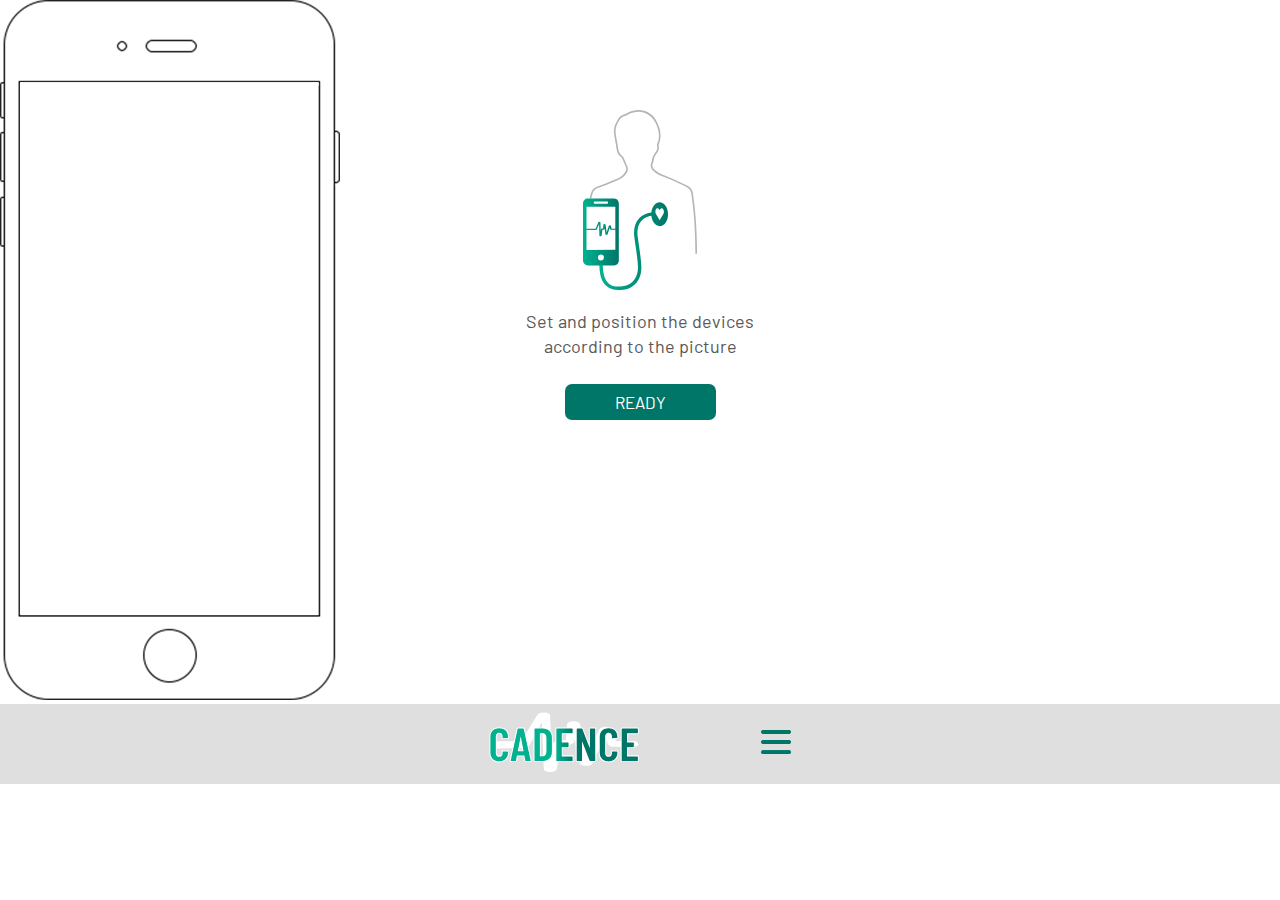
<file: cardioapp/intructions.html>
<!DOCTYPE html>
<html>
<head>
	<title>Cardio App</title>
	<meta charset="utf-8">   
    <meta name="viewport" content="initial-scale=1, maximum-scale=1, user-scalable=no, width=device-width">
	<link rel="stylesheet" href="css/style.css">
	<link href="https://fonts.googleapis.com/css?family=Barlow+Semi+Condensed:600|Barlow:400,600" rel="stylesheet">
</head>
<body>
	<img id="phone-mask" src="imgs/phone.png" alt="phone mask" />

	<div id="mask">
		<header>
			<div id="header">
				<div class="container">
					<h1>Cardio App - Making your routine easier and healthier</h1>
					<a class="logo" href="index.html">
						<img src="imgs/logo.svg" alt="Cardio App Logo" />
					</a>

					<a id="hambNav" href="#">
						<img src="imgs/hamb_nav.png" alt="hambuguer navigation" />
					</a>
				</div>
			</div>
			
			<nav id="navDrop">
				<ul>
					<li><a href="index.html">Dashboard</a></li>
					<li><a href="index.html">History</a></li>
					<li><a href="index.html">Logout</a></li>
				</ul>
			</nav>
		</header>
		<!-- //header -->

		<section id="instructions"> 
			<div class="container">
				<img src="imgs/listening_icon.svg" alt="Right position for the device" />
				<div class="instruct">
					<p>Set and position the devices according to the picture</p>
				</div>
				<a id="startRecord" class="btn" href="checking.html">Ready</a>
			</div>
		</section>
		<!-- //section dashboard -->

		<footer id="footerInstructions">
			<div class="container">
				<img src="imgs/wave_before.png" alt="waves sound before" />
			</div>
		</footer>
		<!-- //footer -->
	</div>

	<script src="js/hambnav.js"></script>
</body>
</html>
</file>
<file: cardioapp/css/style.css>
/*general style*/
*{
	margin: 0;
	padding: 0;
	list-style: none;
	box-sizing: border-box;
	text-decoration: none;
	font-family: 'Barlow', sans-serif;
	font-weight: 400 !important;
	font-size: 18px;
}

html {
	min-height: 100%;
	position: relative;
	margin: 0 auto;
}

body {
	padding-bottom: 100px;
}

.container {
	width: 100%;
	max-width: 425px;
	margin: auto;
	position: relative;
}

.btn {
	padding: 8px 50px;
	background-color: #007668;
	border-radius: 7px;
	text-align: center;
	color: #fff !important;
	font-weight: 600;
	margin: 20px 0;
	display: inline-block;
	text-transform: uppercase;
	font-size: 17px;
}

.btn:hover {
	background-color: #00b290;
}

/*mask*/

/*header style*/
header #header, footer {
	background-color: #dfdfdf;
}

header #header {
	position: relative;
}

header .container {
	height: 80px;
	position: relative;
	display: flex;
	justify-content: space-around;
	align-items: center;
}

#header {
	z-index: 99;
}

header h1 {
	text-indent: -9999px;
	position: absolute;
	font-family: 'Barlow Semi Condensed', sans-serif;
	font-weight: 600;
	z-index: -1;
}

header .logo, header nav, header nav #hambNav {
	display: inline-block;
}

header .logo {
	min-width: 150px;
	width: 30%;
}

header #hambNav {
	text-align: right;
}

header #hambNav {
	width: 7%;
	max-width: 30px;
}

header img {
	width: 100%;
}

header nav {
	position: absolute;
	top: -100%;
	z-index: 3;
	text-align: center;
	width: 100%;
	height: 0;
	overflow: hidden;
}

header nav ul {
	margin-top: 80px;
	-webkit-box-shadow: 0px 7px 32px -7px rgba(0,0,0,0.60);
	-moz-box-shadow: 0px 7px 32px -7px rgba(0,0,0,0.60);
	box-shadow: 0px 7px 32px -7px rgba(0,0,0,0.60);
}

header nav ul li a {
	display: inline-block;
	width: 100%;
	padding: 20px;
	color: #5a5959 !important;
	background-color: #dfdfdf;
}

header nav ul li a:hover {
	color: #fff !important;
	background-color: #007668;
}

header nav ul li:nth-child(2) {
	border-top: 1px solid #007668;
	border-bottom: 1px solid #007668;
}

header nav:before {
	content: "";
	position: absolute;
	width: 100%;
	height: 100%;
	background-color: #000;
	opacity: 0.5;
	top: 0;
	left: 0;
	z-index: -1;
}

/*section style*/
section {
	position: relative;
	text-align: center;
	margin: 5% 0;
}

/*section dashboard style*/
#homePage, #instructionsPage, #checkingPage {
	min-height: 100% !important;
}

#dashboard, #instructions, #checking {
	position: absolute;
	top: 110px;
	right: 0;
	left: 0;
	margin: auto;
	max-width: 280px;
}

#dashboard .beats, #checking #bubble p {
	font-size: 80px;
	font-family: 'Barlow Semi Condensed', sans-serif;
	font-weight: 600;
	color: #00b290;
	padding-top: 15px;
}

#dashboard .bpm {
	font-size: 25px;
	color: #848484;
	margin-top: -15px;
	margin-left: 5px;
	letter-spacing: 6px;
	text-transform: uppercase;
}

#dashboard .checkTime p {
	color: #a1a1a1;
	line-height: 23px;
}

#dashboard .time span {
	margin-left: 10px;
	text-transform: uppercase;
}

/*section instructions style*/
#instructions .instruct {
	padding: 15px 0 5px;
}

#instructions .instruct p {
	color: #5a5959;
	line-height: 25px;
}

#instructions img, #checking img {
	height: 180px;
}

#footerInstructions {
	display: none;
}

/*section checking style*/
#checking .instruct .listen, #checking .instruct #dots {
	font-size: 35px;
	font-family: 'Barlow Semi Condensed', sans-serif;
	font-weight: 600;
	text-transform: uppercase;
	color: #007668;
	margin: 30px 0 15px;
}

#checking .instruct p {
	color: #848484;
	line-height: 25px;
}

#checking .instruct span, #checking #bubble span {
	color: #5a5959;
}

#checking #bubble {
	position: absolute;
	top: -10px;
	right: -40px;
	border-radius: 100%;
	border: 1px solid #00b290;
	height: 100px;
	width: 100px;
}

#checking #bubble p {
	font-size: 40px;
	display: block;
	margin-left: -10px;
	margin-top: -7px;
}

#checking #bubble span {
	display: block;
	font-size: 15px;
}

/*footer style*/
footer {
	position: absolute;
	bottom: 0;
	left: 0;
	width: 100%;
	padding: 20px 0;
}

footer .container {
	text-align: center;
}

footer img {
	width: 100%;
}

g {
	display: none;
}

#input, div.plot-container, div.svg-container, svg, svg>g, g.subplot, g.plot, g.scatterlayer.mlayer, g.trace.scatter.tracec26e3e, g.line {
	display: block;
}
</file>
